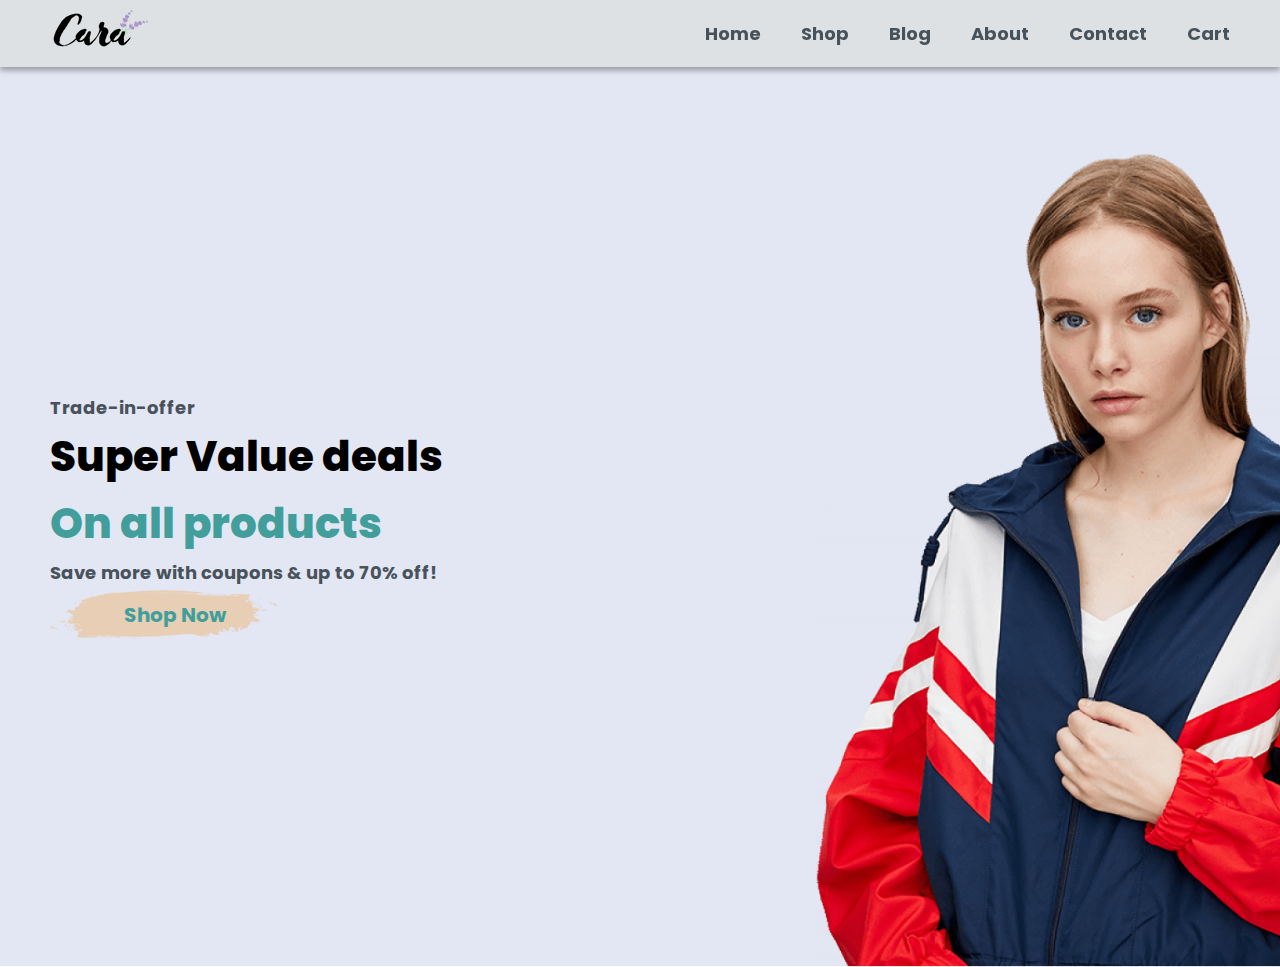
<file: index.html>
<!DOCTYPE html>
<html lang="en">
<head>
    <meta charset="UTF-8">
    <meta http-equiv="X-UA-Compatible" content="IE=edge">
    <meta name="viewport" content="width=device-width, initial-scale=1.0">
    <link rel="preconnect" href="https://fonts.googleapis.com">
    <link rel="preconnect" href="https://fonts.gstatic.com" crossorigin>
    <link href="https://fonts.googleapis.com/css2?family=Actor&family=Poppins&display=swap" rel="stylesheet">
    <link rel="stylesheet" href="./Assets/css/index.css">
    <title>ecommerce-website</title>
</head>
<body>
    <div class="page-container">
    <!-- NAVIGATION SECTION -->
        <section class="navigation-container">
            <div class="logo-container">
                <img src="./Assets/images/logo.png" class="logo-text">
            </div>
            <nav>
                <ul>
                    <li><a href="#">Home</a></li>
                    <li><a href="#">Shop</a></li>
                    <li><a href="#">Blog</a></li>
                    <li><a href="#">About</a></li>
                    <li><a href="#">Contact</a></li>
                    <li><a href="#">Cart</a></li>
                </ul>
            </nav> 
        </section>
    <!-- HOME SECTION -->
        <section class="home-container">
            <div class="home-text-container">
                <h3>Trade-in-offer</h3>
                <h1>Super Value deals </h1>
                <h1 class="text-color">On all products</h1> 
                <h3>Save more with coupons & up to 70% off!</h3>
                <button class="shop-now-button">Shop Now</button>
            </div>
        </section>
    </div>
</body>
</html>
</file>
<file: Assets/css/index.css>
*{
    padding:0;
    margin:0;
    font-family:"Poppins",sans-serif;
}

/* NAVIGATION CONTAINER */

.navigation-container{
    background-color:#DDE1E4;
    box-shadow: rgba(0, 0, 0, 0.16) 0px 3px 6px, rgba(0, 0, 0, 0.23) 0px 3px 6px;
    display:flex;
    justify-content:space-between;
    max-width:100vw;
    position:sticky;
    top:0;
    left:0;
}

.logo-container{
    margin:10px 0px 0px 50px;
}

.navigation-container nav{
    margin:20px 30px;
}

.navigation-container nav ul{
    display:flex;
}

.navigation-container nav ul li{
    padding:0px 20px;
    list-style:none;
}

.navigation-container nav ul li a{
    font-size:large;
    font-weight:700;
    text-decoration:none;
    color:#48525B;
    
}

/* HOME CONTAINER */
.home-container{
    background-image: url('/Assets/images/hero4.png');
    height:100vh;
    background-size: cover;
    display:flex;
    flex-direction: column;
    align-items: flex-start;
    justify-content:center;
}

.home-text-container{
    font-family:'Poppins',sans-serif;
    margin-left:50px;
    height:250px;
    display:grid;
    align-content:space-around;
}

.home-text-container h1{
    font-size:42px;
    font-weight:800;
}

.text-color{
    color:#429E9B;
}

.home-text-container h3{
    font-size :18px;
    font-weight:700;
    color:#48525B;
}

.shop-now-button{
    background:url('/Assets/images/button.png');
    height:50px;
    background-repeat:no-repeat;
    width:250px;
    font-size:20px;
    font-weight:700;
    color:#429E9B;
    border:none;
}
</file>
